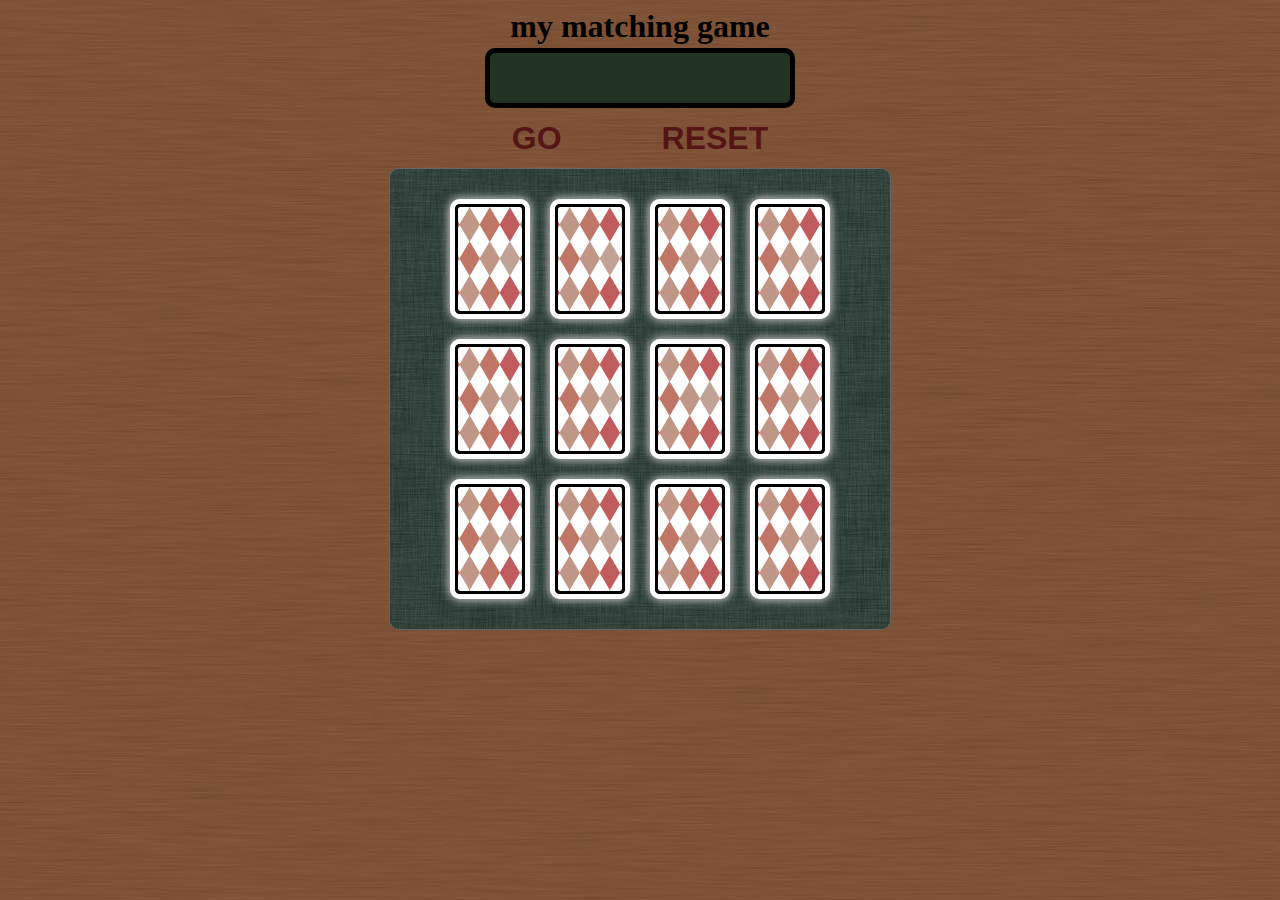
<file: matchgame/html/index.html>
<!DOCTYPE html>
<html lang=en>
<head>
    <meta charset=utf-8>
    <title>My Matching game</title>
    <link rel="stylesheet" href="../css/matchgame.css" />    
</head>
<body>
    <header>
        <h1>my matching game</h1>
    </header>
    <div id="timeTab">
    </div>
    <div id="contrlTab">
        <div id="begin"><a href="#" id="go">GO</a></div>
        <div id="reset"><a href="#" id="reset">RESET</a></div>
    </div>
    <div id="container">
    <div id="beginImg" class="hide"></div>
    <section id="game">
        <div id="cards">
            <div class="card">
                <div class="face front"></div>
                <div class="face back"></div>
            </div>
        </div>
    </section>
    </div>
    <audio id="bg_music_beforegame" src="../audio/beforegame.lite.mp3" loop autoplay />
    <audio id="bg_music_ingame" src="../audio/ingame.lite.mp3" loop />
    <audio id="start_areyouready" src="../audio/start_areyouready.lite.mp3" />
    <audio id="countdown321" src="../audio/countdown321.WAV" />
    <audio id="countdown0" src="../audio/countdown0.WAV" />

    
    <footer>
        <p>this is a game created by centre and reference &lt;&lt;html5 Games Development by Example: Beginner's Guide &gt;&gt; </p>
    </footer>
    <script src="../../js/jquery-1.6.2.js"></script>
    <script src="../js/matchgame.js"></script>
    <script src="../js/stopwatch.js"></script>
    <script src="../js/audio.js"></script>
</body>
</html>
</file>
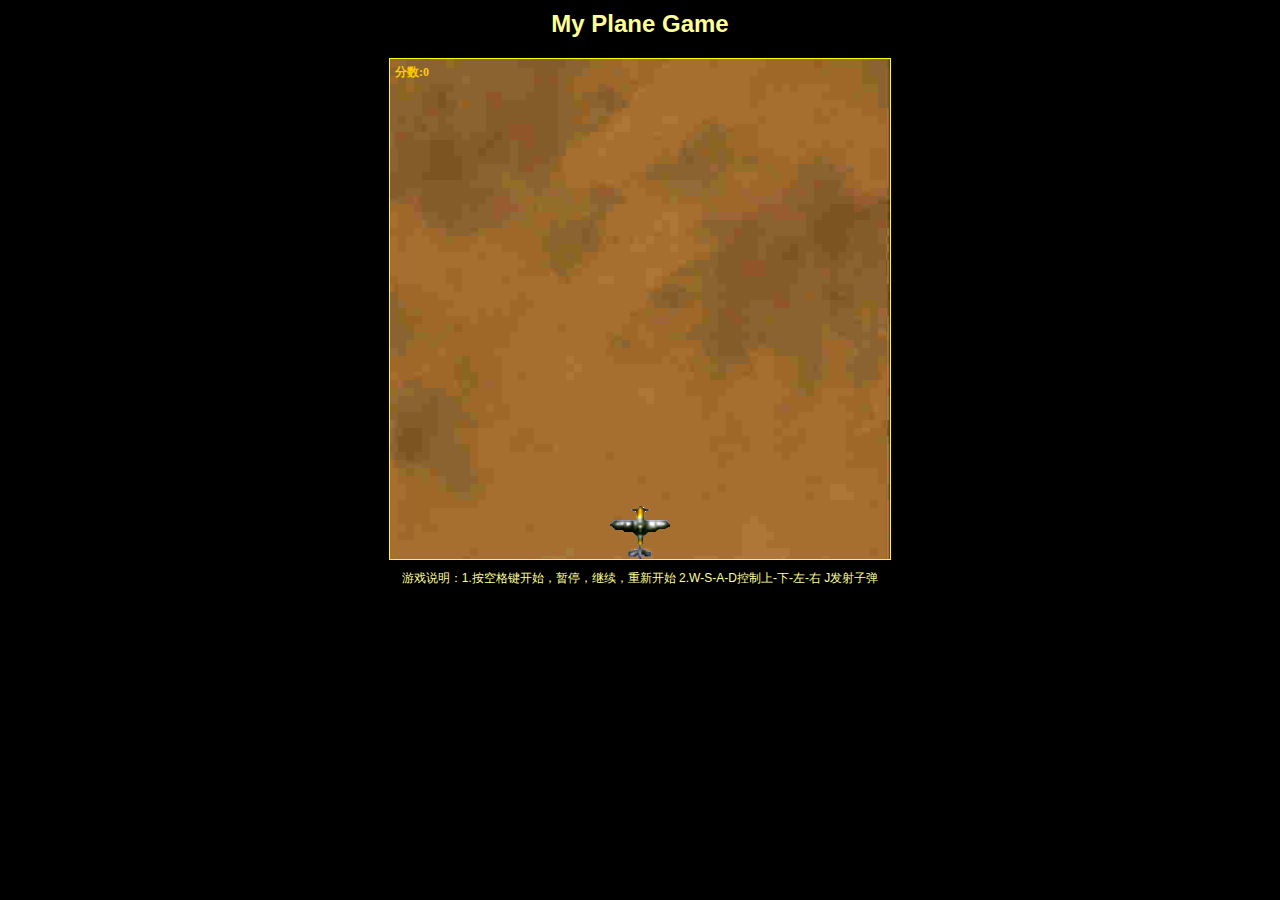
<file: planegame/html/index.html>
<!DOCTYPE html>
<html lang=en>
<head>
    <meta charset=utf-8>
    <title>My Plane game</title>   
    <link rel="stylesheet" href="../css/planegame.css" />  
</head>

<body>
<header>
   <h1>My Plane Game</h1>
</header>

<div class="contain" id="contain">
	<div class="score">分数:<span id="score">0</span></div>
	<div class="tips" id="tips">
		<div class="title" id="tipTitle"></div>
		<div class="msg" id="tipbody"></div>
	</div>
	<div class="tips" id="tips"></div>
</div>

<footer>
   <p>游戏说明：1.按空格键开始，暂停，继续，重新开始 2.W-S-A-D控制上-下-左-右 J发射子弹</p>
</footer>

</body>
</html>

<script src="../../js/extjs3/ext-core.js" type="text/javascript"></script>
<script src="../js/FP.js" type="text/javascript"></script>
<script>
Ext.onReady(function(){
    FP.Mrg.init();
});
</script>
</file>
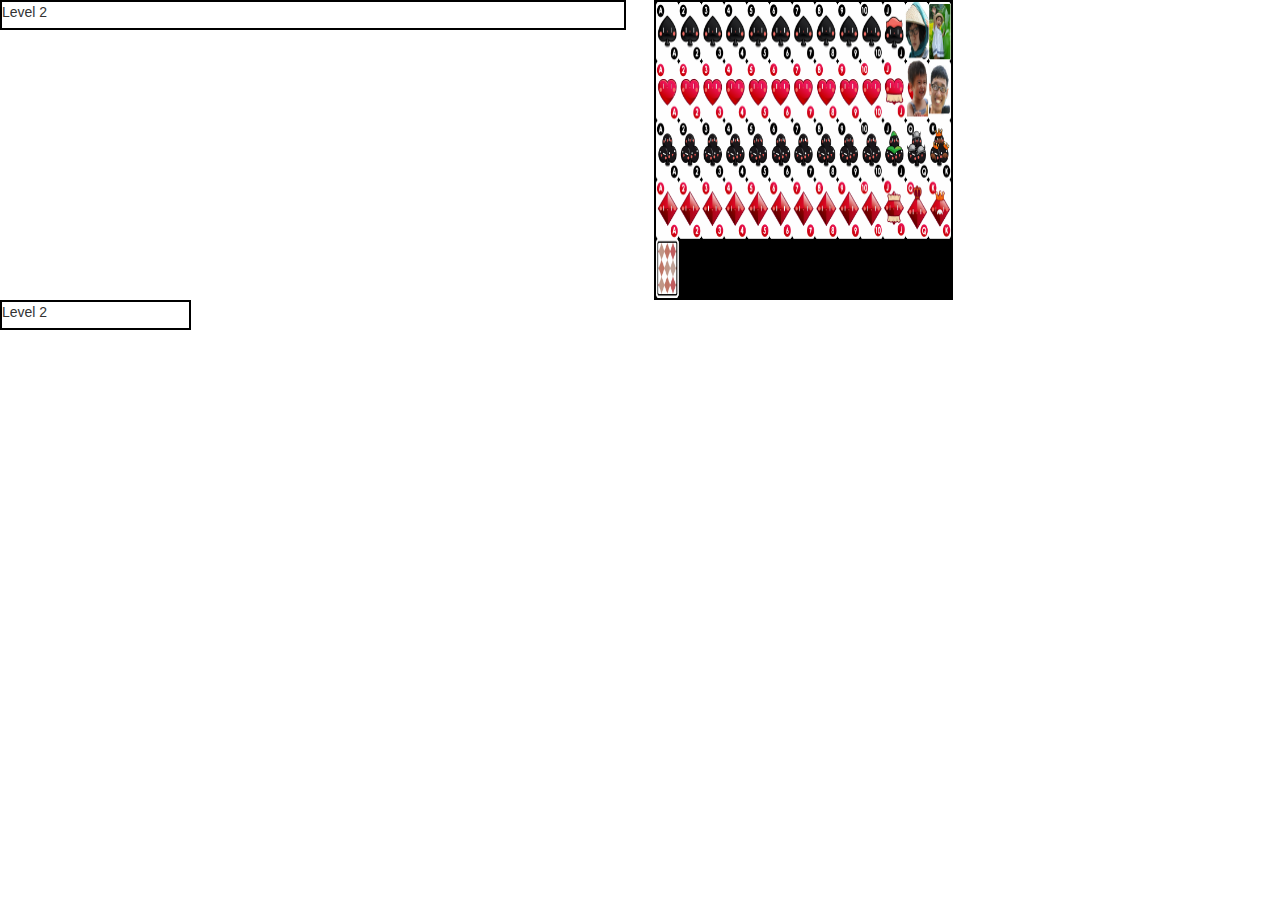
<file: demo/bootstrapDemo1.html>
<!DOCTYPE html>
<html lang="en">
<head>
    <meta charset=utf-8>
    <title>Bootstrap Demo</title>
    <meta name="viewport" content="width=device-width, initial-scale=1.0">
    <link href="../js/bootstrap/css/bootstrap.min.css" rel="stylesheet" media="screen">
    <script src="../js/jquery-1.6.2.js"></script>
    <script src="../js/bootstrap/js/bootstrap.min.js"></script>
    <style>
        .row-fluid .span6, .row-fluid .span3, .row-fluid .span2{
            border: 2px solid #000;
        }
        
        .row-fluid .span3{
            height:300px;
            position:relative; 
        }
        
        .img1{
            position:absolute;
            left:0px;
            top:0px;
            width:100%;
            height:100%;
            z-Index:-1;
        }
    </style>
</head>    
<body>

    <div class="row-fluid">
        <div class="span6">Level 2</div>
        <div class="span3">
            <img class="img1" src="../matchgame/images/deckModify1.png" />
        </div>
    </div>
    <div class="row-fluid">
        <div class="span2">Level 2</div>
    </div>
    
</body>
</html>
</file>
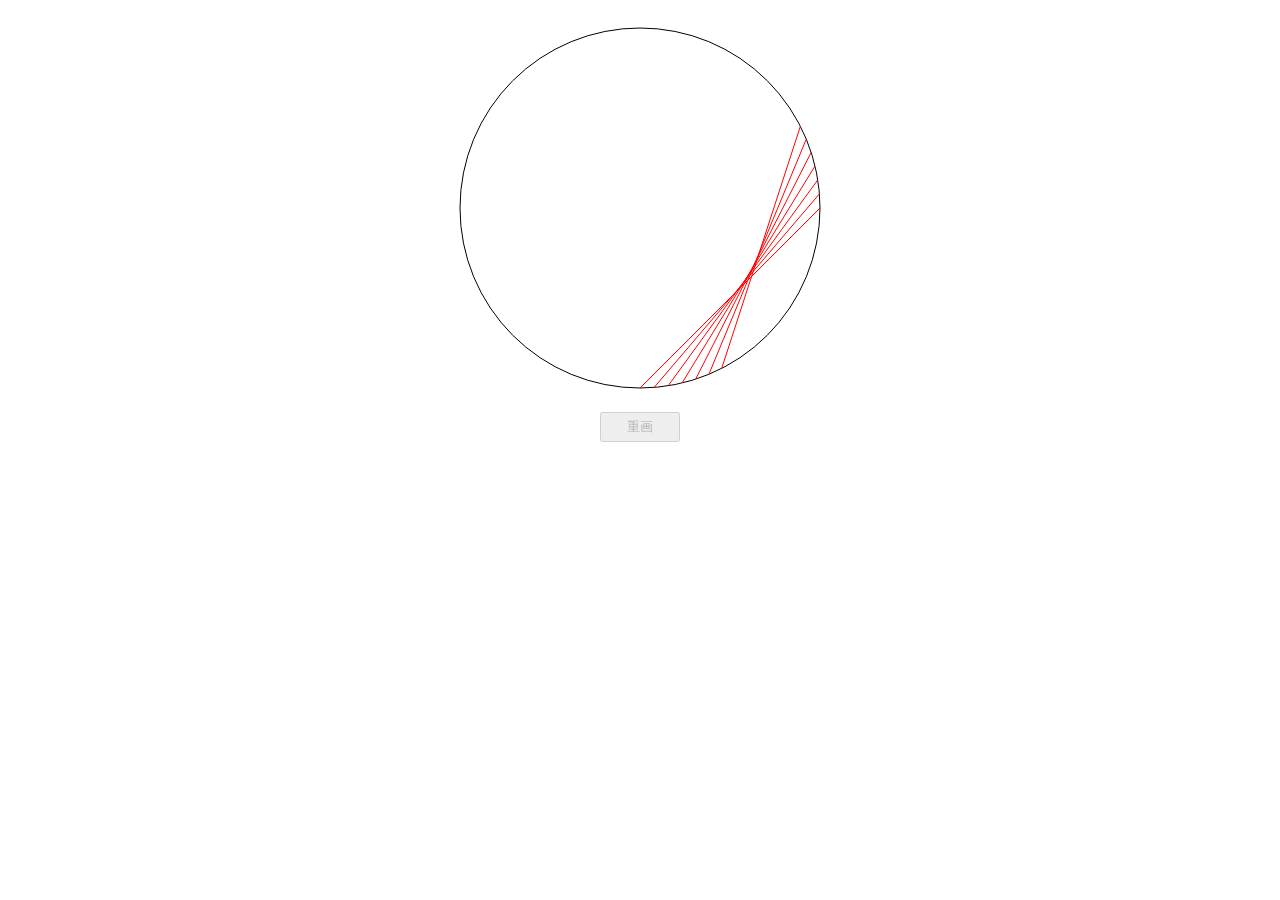
<file: demo/canvasDemo1.html>
<!DOCTYPE html>
<html lang=en>
<head>
    <meta charset=utf-8>
    <title>Love</title>
</head>
<body>
    <center>
        <canvas id="heart" width="400" height="400"></canvas>
        <br/><input id="redraw" type="button" value="重画" onclick="drawHeart()" disabled="true" style="width:80px;height:30px">
    </center>
</body>
</html>
<script type="text/javascript">
var canvas;
var ctx;
var rx = 200;
var ry = 200;
var radius = 180;
var sleep = 0;
var count = 0;
 
function deg2rad(x)
{
    return x *Math.PI/180;
}
 
function drawCircle(x, y, r)
{
    ctx.beginPath();
    ctx.arc(x,y,r,0,Math.PI*2,true);
    ctx.stroke();
}
 
function drawLine(x1, y1, x2, y2)
{
    ctx.beginPath();
    ctx.moveTo(x1, y1);
    ctx.lineTo(x2, y2);
    ctx.stroke();
    if (count++ == 82)  {
        count = 0;
        document.getElementById('redraw').disabled = false;
        sleep = 0;
    }
}
 
function drawSide(begin1, end1, step1, begin2, step2)
{
    var d1, d2, x1, y1, x2, y2;
 
    while (begin1 != end1+step1) {
       d1 = deg2rad(begin1);
       d2 = deg2rad(begin2);
       x1 = rx + radius * Math.cos(d1);
       y1 = ry - radius * Math.sin(d1);
       x2 = rx + radius * Math.cos(d2);
       y2 = ry - radius * Math.sin(d2);
       setTimeout('drawLine(' + x1 + ',' + y1 + ',' + x2 + ',' + y2 + ')', sleep*100);
       sleep++;
 
       begin1 += step1;
       begin2 += step2;
   }
}
 
function drawHeart()
{
    document.getElementById('redraw').disabled = true;
    ctx.clearRect(0,0, canvas.width, canvas.height);
    ctx.strokeStyle = "black";
    drawCircle(rx, ry, radius, ctx);
    ctx.strokeStyle = "red";
    ctx.fillStyle='#6d0a0a';
    ctx.textAlign='center';
    ctx.font = "40pt Calibri";
    drawSide(-90, 0, 4.5, 0, 4.5);
    drawSide(-90, -180, -4.5, -180, -4.5);
    drawSide(0, 180, 4.5, 90, 9);

}
(function() {
    canvas = document.getElementById('heart');
    ctx = canvas.getContext('2d');
    drawHeart();
    
})();
</script>
</file>
<file: matchgame/css/matchgame.css>
body {
    text-align: center;
    background: #a46740 url(../images/bg.jpg);
}

header h1 {
    height: 15px;
    margin-top: 5px;
    margin-bottom: 25px;
}

#timeTab {
    width: 300px;
    height: 50px;
    background: #232;
    border-radius: 10px;
    border: 5px solid #000;
    margin:0 auto 5px auto;
    display: -webkit-box;
    -webkit-box-pack: center;
    -webkit-box-align: center;
    font-family: 'Helvetica', 'Arial', sans-serif;
    color: #000;
    font-size: 2.0em;
    font-weight:bold;
}
  
#contrlTab {
    width: 300px;
    height: 50px;
    margin:0 auto 5px auto;
    display: -webkit-box;
    -webkit-box-pack: center;
    -webkit-box-align: center;
}

#contrlTab a {
    text-decoration: none;
    display: block;
    font-family: 'Helvetica', 'Arial', sans-serif;
    color: #561515;
    font-size: 2.0em;
    font-weight:bold;
    
}

#begin #reset {
    width: 80%;
}

#begin {
    padding-right: 100px;
}

#container {
    position: relative;
    margin: 0 auto;
}

#beginImg {
    position: absolute;
    top: 20%;
    left:44%;
    background: url(../images/number.png);
    background-repeat: no-repeat;
    width:170px;
    height:300px;
    margin: 0 auto;
    background-position: 0 0;
    z-index: 7;
}

.hide {
    display:none;
}

.transOpacity{
    -webkit-transition: opacity 1s ease-in-out;
}

#game {
    border-radius: 10px;
    border: 1px solid #666;
    background: #232 url(../images/table.jpg);
    width: 500px;
    height: 460px;
    margin:0 auto;
    display: -webkit-box;
    -webkit-box-pack: center;
    -webkit-box-align: center;
}

#cards {
    position: relative;
    width: 380px;
    height: 400px;
}

.card {
    -webkit-perspective:600;
    width: 80px;
    height: 120px;
    position: absolute;
    -o-transition: all .3s;
    -moz-transition: all .3s;
    -webkit-transition: all .3s;
    transition: all .3s;
}

.face {
    border-radius: 10px;
    width: 100%;
    height: 100%;
    position: absolute;
    -webkit-transition-property: opacity, transform, box-shadow;
    -webkit-transition-duration: .3s;
    -o-transition-property: opacity, transform, box-shadow;
    -o-transition-duration: .3s;
    -moz-transition-property: opacity, transform, box-shadow;
    -moz-transition-duration: .3s;
    -webkit-transition-visibility: hidden;
}

.front {
    background: #999 url(../images/deckModify1.png) 0 -480px;
    z-index: 10;
}

.back {
    background: #efefef url(../images/deckModify1.png);
    -webkit-transform: rotate3d(0,1,0,-180deg);
    z-index: 8;
}

.card:hover, .face, .card-flipped .face {
    -webkit-box-shadow: 0 0 10px #aaa;
}

.card-flipped .front {
    -webkit-transform: rotate3d(0,1,0,180deg);
    z-index: 8;
}

.card-flipped .back {
    -webkit-transform: rotate3d(0,1,0,0deg);
    z-index: 10;
}

.card-removed {
    opacity: 0;
}

.cardA12 {
    background-position: -880px 0;
}
.cardA13 {
    background-position: -960px 0;
}
.cardB12 {
    background-position: -880px -120px;
}
.cardB13 {
    background-position: -960px -120px;
}
.cardC12 {
    background-position: -880px -240px;
}
.cardC13 {
    background-position: -960px -240px;
}
</file>
<file: planegame/css/planegame.css>
body,td,th {
    font-size: 12px;
	background-color:#000000;
}
.plane{
	position:absolute;
	background-image: url(../images/plane1.gif);
	background-repeat: no-repeat;
	height: 53px;
	width: 60px;
}
.heli{
	position:absolute;
	background-image: url(../images/enemy1.gif);
	background-repeat: no-repeat;
	height: 56px;
	width: 64px;
}
.score{
	color:#FFCC00;
	font-size:12px;
	position:absolute;
	top:5px;
	left:5px;
	z-index:999;
	font-weight:bold;
}
.r{
	background-position: -48px 0px;	
}
.l{
	background-position: -24px 0px;	
}
.m{
	background-position: 0px 0px;	
}
.contain{
	position:relative;
	height: 500px;
	width: 500px;
	border: thin solid #FFFF00;
	overflow:hidden;
	margin-top:20px;
	margin-left:auto;
	margin-right:auto;
}
.bg {
	background-image: url(../images/skyBackground1.png);
	position:relative;
	float:left;
}
.map{
	position:absolute;
	background-image: url(../images/cd.png);
	background-repeat: no-repeat;
	height: 32px;
	width: 32px;
}
.bullet{
	position:absolute;
	background-image: url(../images/bullet1.gif);
	background-repeat: no-repeat;
	height: 10px;
	width: 11px;
}
.explosion
{
	background-image: url(../images/explosion.png);
	background-repeat: no-repeat;
	height: 32px;
	width: 32px;
	position:absolute;
}
.exp0
{
	background-position: 0px 0px;	
}
.exp1
{
	background-position: -32px 0px;	
}
.exp2
{
	background-position: -64px 0px;	
}
.exp3
{
	background-position: -96px 0px;	
}
.exp4
{
	background-position: -130px 0px;	
}
.tips{
	position:absolute;
	z-index:999;
	top:200px;
	left:180px;
	width: 140px;
}
.tips .title{
	color:#FFFF00;
	font-size:14px;
	font-weight:bold;
	text-align:center;
}
.tips .msg{
	margin:4px 0px;
	color:#FFFF00;
	font-size:12px;
    text-align:center;
}


footer p, header h1{
margin-top:10px;
margin-left:auto;
margin-right:auto;
font-family: 'Helvetica', 'Arial', sans-serif;
color:#FFFF99;
text-align: center;
width:500px;
}
</file>
